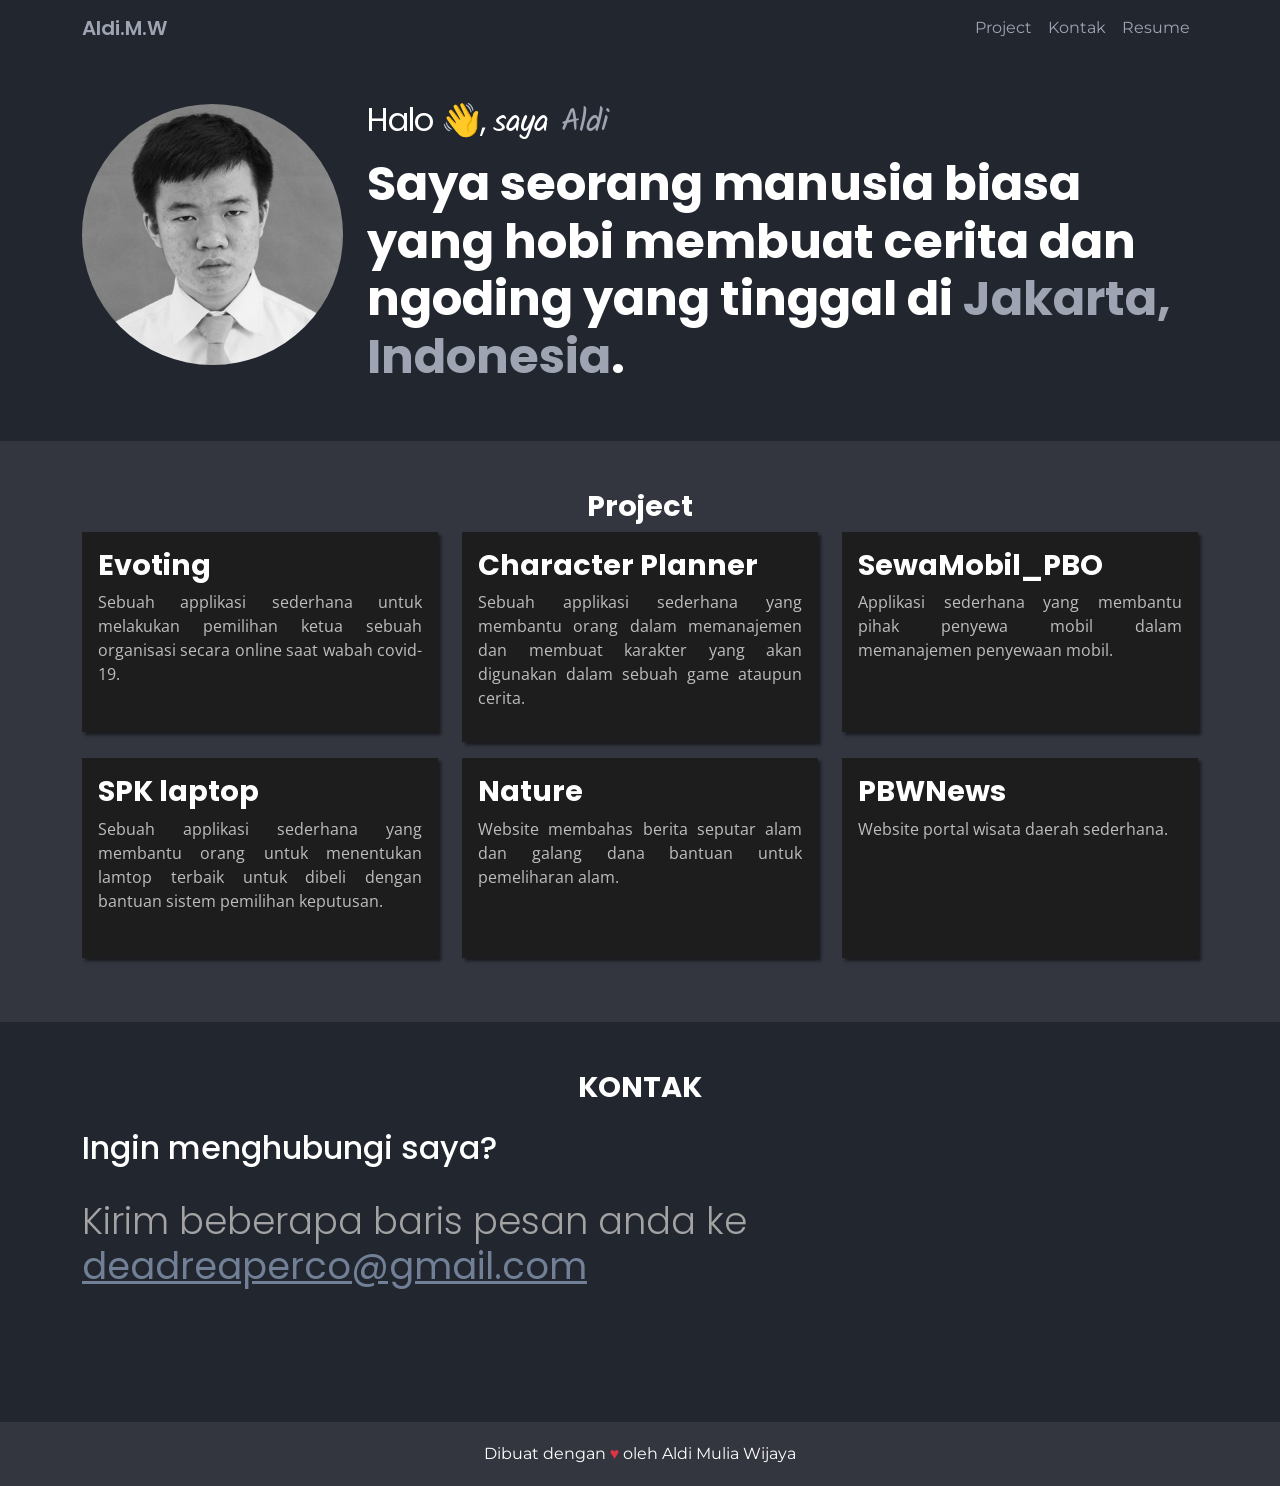
<file: index.html>
<!DOCTYPE html>
<html lang="en">
<head>
    <meta charset="UTF-8">
    <meta http-equiv="X-UA-Compatible" content="IE=edge">
    <meta name="viewport" content="width=device-width, initial-scale=1.0">
    
    <!-- CSS Vendor-->
    <link rel="stylesheet" href="asset/bootstrap-5.0.2-dist/css/bootstrap.min.css">
    <link rel="stylesheet" href="https://unicons.iconscout.com/release/v4.0.0/css/line.css">
    <link rel="stylesheet" href="asset/css/aos.css">

    <!-- CSS -->
    <link rel="stylesheet" href="asset/css/costume.css">

    <title>Aldi Mulia Wijaya</title>

</head>

<body>
    <!-- Start navbar -->
    <nav class="navbar navbar-expand-lg bg-navbar">
        <div class="container">
            <a class="navbar-brand" href="/">Aldi.M.W</a>
            <button class="navbar-toggler" type="button" data-bs-toggle="collapse" data-bs-target="#navbarNavAltMarkup"
                aria-controls="navbarNavAltMarkup" aria-expanded="false" aria-label="Toggle navigation">
                <i class="uil uil-ellipsis-v"></i>
            </button>
            <div class="collapse navbar-collapse" id="navbarNavAltMarkup">
                <div class="navbar-nav ms-auto">
                    <a class="nav-link" href="#karya">Project</a>
                    <a class="nav-link" data-scroll href="#kontak">Kontak</a>
                    <a class="nav-link" href="https://drive.google.com/drive/folders/1mon7tcpfWLT2EZvuSrAbaWuinpatZVI8?usp=sharing"
                        target="_blank" rel="noopener">Resume</a>
                </div>
            </div>
        </div>
    </nav>
    <!-- End navbar -->

    <!-- Start main-->
    <main class="flex-shrink-0">
         <!-- Start header-->
        <header class="py-5">
            <div class="container">
                <div class="row">
                    <div class="col-lg-3">
                        <img src="asset/img/AMW.jpg" alt="Foto Saya" class="mb-3">
                    </div>
                    <div class="col-lg-9">
                        <h1 data-aos="fade-up" data-aos-delay="100">Halo 👋, <span>saya <a href="https://www.linkedin.com/in/aldi-mulia-58b775197/" target="_new">Aldi</a></span>
                        </h1>
                        <h2 data-aos="fade-right" data-aos-delay="200" data-aos-easing="ease-in-out">
                            Saya seorang manusia biasa yang hobi membuat cerita dan ngoding
                            yang tinggal di <a href="https://goo.gl/maps/P8Ch7rJNiuaZ6cmd9">Jakarta, Indonesia</a>.
                        </h2>
                    </div>
                </div>
            </div>
        </header>
        <!-- End header -->
    
        <!-- Start karya-->   
        <section id="karya" class="py-5">
            <div class="container">
                <div class="row">
                    <h1 class="text-center judul">Project</h1>
                    <div data-aos="zoom-in-down" data-aos-delay="100" class="col-md-4 col-sm-12">
                        <div class="kotak-karya">
                            <a href="https://github.com/promtom/evoting" target="_new">
                                <h1 class="judul">Evoting</h1>
                            </a>
                            <p class="deskripsi">Sebuah applikasi sederhana untuk melakukan pemilihan ketua sebuah organisasi secara online saat wabah covid-19.</p>
                        </div>
                    </div>
                    <div data-aos="zoom-in-down" data-aos-delay="200" class="col-md-4 col-sm-12">
                        <div class="kotak-karya">
                            <a href="https://github.com/promtom/CharacterPlanner" target="_new">
                                <h1 class="judul">Character Planner</h1>
                            </a>
                            <p class="deskripsi">Sebuah applikasi sederhana yang membantu orang dalam memanajemen dan membuat karakter yang akan digunakan dalam sebuah game ataupun cerita.</p>
                        </div>
                    </div>
                    <div data-aos="zoom-in-down" data-aos-delay="300" class="col-md-4 col-sm-12">
                        <div class="kotak-karya">
                            <a href="https://github.com/promtom/SewaMobil_PBO" target="_new">
                                <h1 class="judul">SewaMobil_PBO</h1>
                            </a>
                            <p class="deskripsi">Applikasi sederhana yang membantu pihak penyewa mobil dalam memanajemen penyewaan mobil.</p>
                        </div>
                    </div>
                    <div data-aos="zoom-in-down" data-aos-delay="400" class="col-md-4 col-sm-12">
                        <div class="kotak-karya">
                            <a href="https://github.com/promtom/UTS_SPK" target="_new">
                                <h1 class="judul">SPK laptop</h1>
                            </a>
                            <p class="deskripsi">Sebuah applikasi sederhana yang membantu orang untuk menentukan lamtop terbaik untuk dibeli dengan bantuan sistem pemilihan keputusan.</p>
                        </div>
                    </div>
                    <div data-aos="zoom-in-down" data-aos-delay="500" class="col-md-4 col-sm-12">
                        <div class="kotak-karya">
                            <a href="https://github.com/promtom/IMK2020" target="_new">
                                <h1 class="judul">Nature</h1>
                            </a>
                            <p class="deskripsi">Website membahas berita seputar alam dan galang dana bantuan untuk pemeliharan alam.</p>
                        </div>
                    </div>
                    <div data-aos="zoom-in-down" data-aos-delay="600" class="col-md-4 col-sm-12">
                        <div class="kotak-karya">
                            <a href="https://github.com/promtom/pbw_tugaskelompok" target="_new">
                                <h1 class="judul">PBWNews</h1>
                            </a>
                            <p class="deskripsi">Website portal wisata daerah sederhana.</p>
                        </div>
                    </div>
                </div>
            </div>
        </section>
        <!-- End karya -->
        <!-- Start Kontak -->
        <section id="kontak" class="py-5">
            <div class="container">
                <div class="row">
                    <h1 class="text-center judul">KONTAK</h1>
                    <div class="col-lg-12">
                        <h2 data-aos="fade-right" data-aos-delay="200" data-aos-offset="200">
                            Ingin menghubungi saya?
                        </h2>
                        <h3 data-aos="fade-up" data-aos-delay="400" data-aos-offset="200">
                            Kirim beberapa baris pesan anda ke
                            <a href="mailto:deadreaperco@gmail.com">deadreaperco@gmail.com</a>
                        </h3>
                    </div>
                </div>
            </div>
        </section>
        <!-- End Kontak -->
    </main>
    <!-- End main -->

    <!-- Start footer-->    
    <footer class="py-1">
        <div class="container">
            <div class="row">
                <div class="col-lg-12">
                    <p class="text-center mt-3 text-white">Dibuat dengan <span class="text-danger">&hearts;</span> oleh Aldi Mulia Wijaya
                    </p>
                </div>
            </div>
        </div>
    </footer>
    <!-- end footer-->

    <!-- JS -->
    <script src="asset/bootstrap-5.0.2-dist/js/bootstrap.bundle.min.js"></script>
    <script src="asset/js/aos.js"></script>
    <script src="asset/js/script.js"></script>
</body>
</html>
</file>
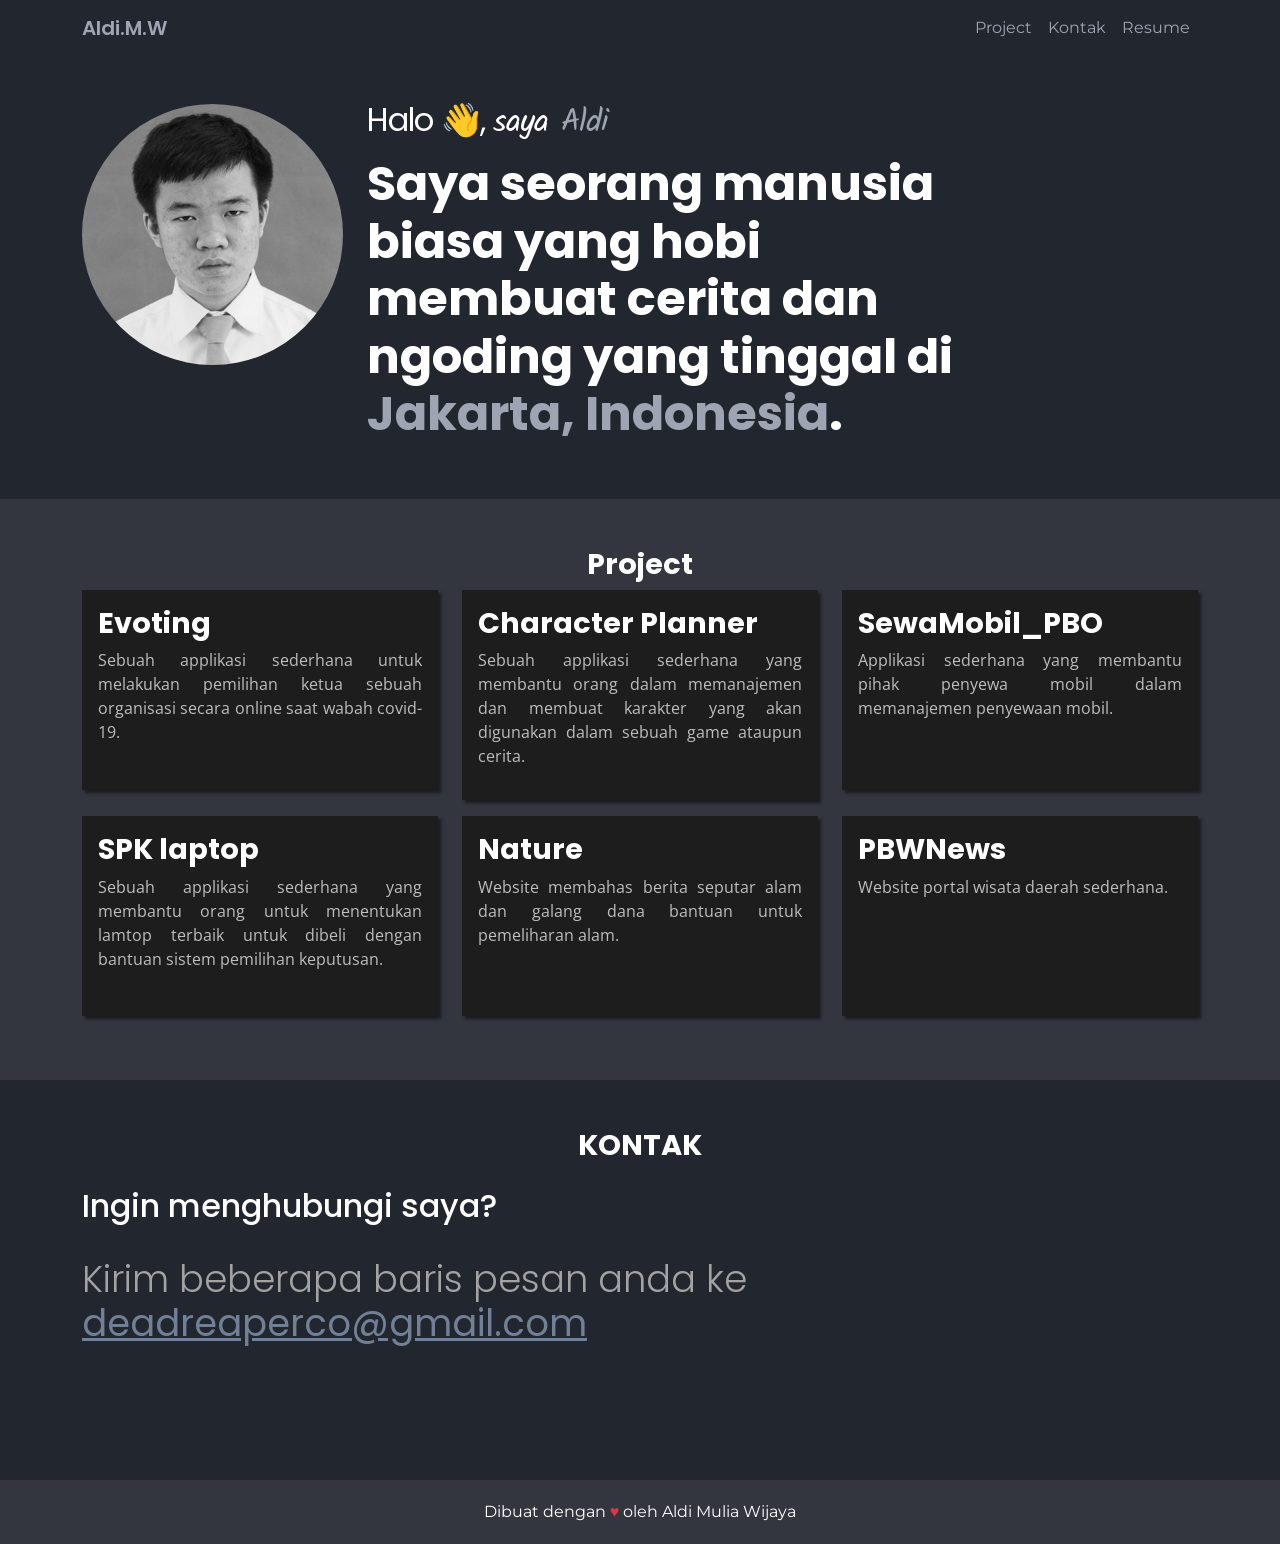
<file: main.html>
<!DOCTYPE html>
<html lang="en">
<head>
    <meta charset="UTF-8">
    <meta http-equiv="X-UA-Compatible" content="IE=edge">
    <meta name="viewport" content="width=device-width, initial-scale=1.0">
    
    <!-- CSS Vendor-->
    <link rel="stylesheet" href="asset/bootstrap-5.0.2-dist/css/bootstrap.min.css">
    <link rel="stylesheet" href="https://unicons.iconscout.com/release/v4.0.0/css/line.css">
    <link rel="stylesheet" href="asset/css/aos.css">

    <!-- CSS -->
    <link rel="stylesheet" href="asset/css/costume.css">

    <title>Aldi Mulia Wijaya</title>

</head>

<body>
    <!-- Start navbar -->
    <nav class="navbar navbar-expand-lg bg-navbar">
        <div class="container">
            <a class="navbar-brand" href="/">Aldi.M.W</a>
            <button class="navbar-toggler" type="button" data-bs-toggle="collapse" data-bs-target="#navbarNavAltMarkup"
                aria-controls="navbarNavAltMarkup" aria-expanded="false" aria-label="Toggle navigation">
                <i class="uil uil-ellipsis-v"></i>
            </button>
            <div class="collapse navbar-collapse" id="navbarNavAltMarkup">
                <div class="navbar-nav ms-auto">
                    <a class="nav-link" href="#karya">Project</a>
                    <a class="nav-link" data-scroll href="#kontak">Kontak</a>
                    <a class="nav-link" href="https://drive.google.com/drive/folders/1mon7tcpfWLT2EZvuSrAbaWuinpatZVI8?usp=sharing"
                        target="_blank" rel="noopener">Resume</a>
                </div>
            </div>
        </div>
    </nav>
    <!-- End navbar -->

    <!-- Start main-->
    <main class="flex-shrink-0">
         <!-- Start header-->
        <header class="py-5">
            <div class="container">
                <div class="row">
                    <div class="col-lg-3">
                        <img src="asset/img/AMW.jpg" alt="Foto Saya" class="mb-3">
                    </div>
                    <div class="col-lg-7">
                        <h1 data-aos="fade-up" data-aos-delay="100">Halo 👋, <span>saya <a href="https://www.linkedin.com/in/aldi-mulia-58b775197/" target="_new">Aldi</a></span>
                        </h1>
                        <h2 data-aos="fade-right" data-aos-delay="200" data-aos-easing="ease-in-out">
                            Saya seorang manusia biasa yang hobi membuat cerita dan ngoding
                            yang tinggal di <a href="https://goo.gl/maps/P8Ch7rJNiuaZ6cmd9">Jakarta, Indonesia</a>.
                        </h2>
                    </div>
                </div>
            </div>
        </header>
        <!-- End header -->
    
        <!-- Start karya-->   
        <section id="karya" class="py-5">
            <div class="container">
                <div class="row">
                    <h1 class="text-center judul">Project</h1>
                    <div data-aos="zoom-in-down" data-aos-delay="100" class="col-md-4 col-sm-12">
                        <div class="kotak-karya">
                            <a href="https://github.com/promtom/evoting" target="_new">
                                <h1 class="judul">Evoting</h1>
                            </a>
                            <p class="deskripsi">Sebuah applikasi sederhana untuk melakukan pemilihan ketua sebuah organisasi secara online saat wabah covid-19.</p>
                        </div>
                    </div>
                    <div data-aos="zoom-in-down" data-aos-delay="200" class="col-md-4 col-sm-12">
                        <div class="kotak-karya">
                            <a href="https://github.com/promtom/CharacterPlanner" target="_new">
                                <h1 class="judul">Character Planner</h1>
                            </a>
                            <p class="deskripsi">Sebuah applikasi sederhana yang membantu orang dalam memanajemen dan membuat karakter yang akan digunakan dalam sebuah game ataupun cerita.</p>
                        </div>
                    </div>
                    <div data-aos="zoom-in-down" data-aos-delay="300" class="col-md-4 col-sm-12">
                        <div class="kotak-karya">
                            <a href="https://github.com/promtom/SewaMobil_PBO" target="_new">
                                <h1 class="judul">SewaMobil_PBO</h1>
                            </a>
                            <p class="deskripsi">Applikasi sederhana yang membantu pihak penyewa mobil dalam memanajemen penyewaan mobil.</p>
                        </div>
                    </div>
                    <div data-aos="zoom-in-down" data-aos-delay="400" class="col-md-4 col-sm-12">
                        <div class="kotak-karya">
                            <a href="https://github.com/promtom/UTS_SPK" target="_new">
                                <h1 class="judul">SPK laptop</h1>
                            </a>
                            <p class="deskripsi">Sebuah applikasi sederhana yang membantu orang untuk menentukan lamtop terbaik untuk dibeli dengan bantuan sistem pemilihan keputusan.</p>
                        </div>
                    </div>
                    <div data-aos="zoom-in-down" data-aos-delay="500" class="col-md-4 col-sm-12">
                        <div class="kotak-karya">
                            <a href="https://github.com/promtom/IMK2020" target="_new">
                                <h1 class="judul">Nature</h1>
                            </a>
                            <p class="deskripsi">Website membahas berita seputar alam dan galang dana bantuan untuk pemeliharan alam.</p>
                        </div>
                    </div>
                    <div data-aos="zoom-in-down" data-aos-delay="600" class="col-md-4 col-sm-12">
                        <div class="kotak-karya">
                            <a href="https://github.com/promtom/pbw_tugaskelompok" target="_new">
                                <h1 class="judul">PBWNews</h1>
                            </a>
                            <p class="deskripsi">Website portal wisata daerah sederhana.</p>
                        </div>
                    </div>
                </div>
            </div>
        </section>
        <!-- End karya -->
        <!-- Start Kontak -->
        <section id="kontak" class="py-5">
            <div class="container">
                <div class="row">
                    <h1 class="text-center judul">KONTAK</h1>
                    <div class="col-lg-12">
                        <h2 data-aos="fade-right" data-aos-delay="200" data-aos-offset="200">
                            Ingin menghubungi saya?
                        </h2>
                        <h3 data-aos="fade-up" data-aos-delay="400" data-aos-offset="200">
                            Kirim beberapa baris pesan anda ke
                            <a href="mailto:deadreaperco@gmail.com">deadreaperco@gmail.com</a>
                        </h3>
                    </div>
                </div>
            </div>
        </section>
        <!-- End Kontak -->
    </main>
    <!-- End main -->

    <!-- Start footer-->    
    <footer class="py-1">
        <div class="container">
            <div class="row">
                <div class="col-lg-12">
                    <p class="text-center mt-3 text-white">Dibuat dengan <span class="text-danger">&hearts;</span> oleh Aldi Mulia Wijaya
                    </p>
                </div>
            </div>
        </div>
    </footer>
    <!-- end footer-->

    <!-- JS -->
    <script src="asset/bootstrap-5.0.2-dist/js/bootstrap.bundle.min.js"></script>
    <script src="asset/js/aos.js"></script>
    <script src="asset/js/script.js"></script>
</body>
</html>
</file>
<file: asset/css/costume.css>
/* Fonts */
@import url('https://fonts.googleapis.com/css2?family=Montserrat:wght@300;400;500&family=Open+Sans:wght@300;400;600;700&display=swap');
@import url('https://fonts.googleapis.com/css2?family=Poppins:wght@300;400;500;600;700;800;900&display=swap');
@import url('https://fonts.googleapis.com/css2?family=Kalam:wght@300;400&display=swap');

:root {
    --hitam1: #33363f;
    --hitam2: #22262F;
    --hijau: #11FFBE;
    --biru: #1e90ff;
    --putih: #ffffff;
    --abu: #9ea4b2;
    --abu2:#718096;
}

body {
    font-family: 'Montserrat', sans-serif;
    background: var(--hitam1);
}

/* Navbar */
.bg-navbar {
    background: var(--hitam2);
}

.navbar-brand {
    font-family: 'Poppins', sans-serif;
    font-weight: 600;
    color: var(--abu);
}

.navbar-brand:hover {
    color: var(--biru);
}

.nav-link {
    color: var(--abu);
}

.nav-link:hover {
    color: var(--biru);
}
/* 
position: relative;
*/
/* Header */
header {
    background: var(--hitam2);
    color: var(--putih);
    text-align: left !important;
}

@media (max-device-width: 600px) {
    header {
      text-align: center !important;
    }
}

header img {
    width: 100%;
    height: auto;
    object-fit: cover;
    border-radius: 50%;
    -webkit-filter: grayscale(100%);
    filter: grayscale(100%);
    -webkit-transition: .3s ease-in-out;
    transition: .3s ease-in-out;
}

header img:hover {
    -webkit-filter: grayscale(0);
    filter: grayscale(0);
}

header h1 {
    position: relative;
    z-index: 5;
    font-size: 2rem;
    line-height: 1;
    font-weight: 500;
    letter-spacing: -.03em;
    font-family: 'Poppins', sans-serif;
    font-weight: 400;
}

header h1 span {
    font-family: 'Kalam', cursive;
}

header h1 a {
    color: #9ea4b2;
    text-decoration: none;
}

header h1 a:hover {
    color: #3694EF;
}

header h2 {
    font-size: 3rem;
    font-family: 'Poppins', sans-serif;
    margin-top: 1rem;
    font-weight: 700;
}

header h2 s {
    color: #9ea4b2;
}

header h2 a {
    color: var(--abu);
    text-decoration: none;
    transition-duration: 0.5s;
    transition-timing-function: ease-in;
}

header h2 a:hover {
    color: var(--biru);
}

@media (max-device-width: 600px) {
    header h2 {
        font-size: 3rem;
        font-family: 'Poppins', sans-serif;
        margin-top: 1rem;
        font-size: 2rem;
    }
}

/* Selection karya */

section h1.judul {
    font-family: 'Poppins', sans-serif;
    color: #ffffff;
    font-weight: 700;
    font-size: 1.8rem;
}

section p.deskripsi {
    color: #bebebe;
    text-align: justify;
    font-family: 'Open Sans', sans-serif;
    font-weight: 400;
}

.kotak-karya {
    background: #1D1D1D;
    padding: 1rem;
    margin-bottom: 1rem;
    min-height: 200px;
    box-shadow: 3px 3px 3px rgba(0, 0, 0, 0.5);
}

.kotak-karya a{
    text-decoration: none;
    color: #ffffff;
}

.kotak-karya a h1:hover {
    color: #3694EF;
}

.kotak-karya i {
    margin-right: 0.5rem;
    margin-left: 0.5rem;
}

/* Section Kontak */
#kontak {
    background: #22262F;
    min-height: 400px;
}

#kontak h2 {
    color: #ffffff;
    font-family: 'Poppins', sans-serif;
    margin-top: 1rem;
    margin-bottom: 2rem;
}

#kontak h3 {
    color: #a3a3a3;
    font-family: 'Poppins', sans-serif;
    font-weight: 300;
    font-size: 2.3rem;
    word-wrap: break-word;
}

#kontak a {
    color: var(--abu2);
    font-weight: 400;
    transition-duration: 0.5s;
    transition-timing-function: ease-in;
}

#kontak a:hover {
    color:  var(--biru);
}
</file>
